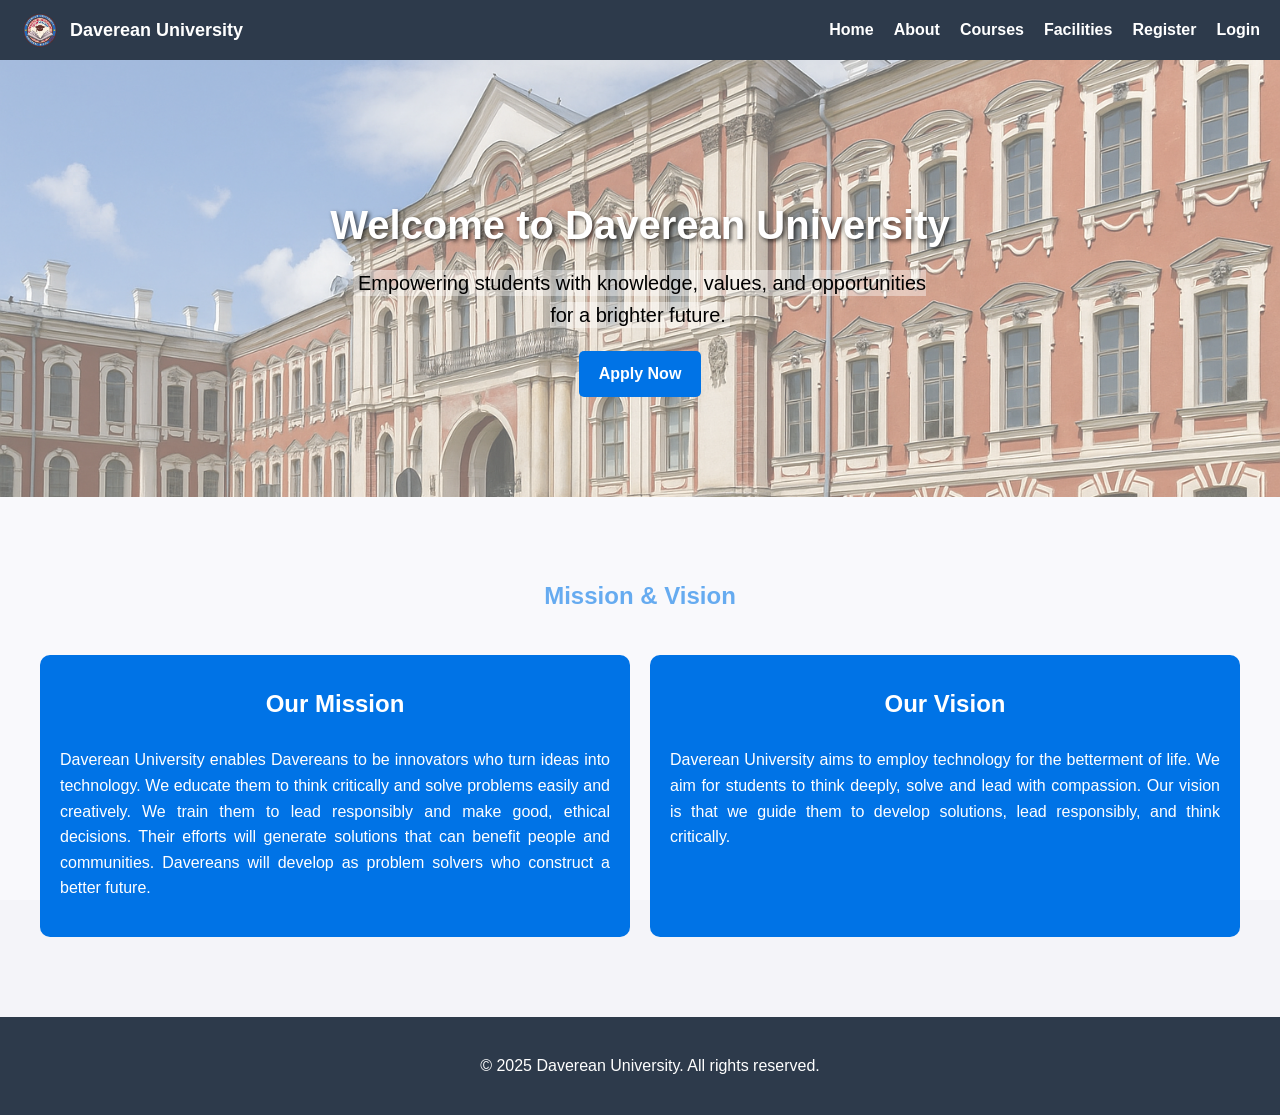
<file: Daverean University/index.html>
<!DOCTYPE html>
<html lang="en">
<head>
  <meta charset="UTF-8">
  <meta name="viewport" content="width=device-width, initial-scale=1.0">
  <title>Daverean University</title>
  <link rel="stylesheet" href="style.css">
  <script src="script.js" defer></script>
</head>
<body>
  <!-- Header -->
  <header>
    <div class="logo">
      <img src="images/logo.png" alt="Daverean University Logo">
      <h1>Daverean University</h1>
    </div>
    <nav>
      <a href="index.html">Home</a>
      <a href="about.html">About</a>
      <a href="courses.html">Courses</a>
      <a href="facilities.html">Facilities</a>
      <a href="register.html">Register</a>
      <a href="login.html">Login</a>
    </nav>
  </header>

  <!-- Hero Section -->
  <section id="home" class="home">
    <h1>Welcome to Daverean University</h1>
    <p><mark>Empowering students with knowledge, values, and opportunities for a brighter future.</mark></p>
    <a href="register.html" class="cta-button">Apply Now</a>
  </section>

  <!-- Mission & Vision -->
  <section class="section">
    <h2>Mission & Vision</h2>
    <div class="grid">
      <div>
        <h3>Our Mission</h3>
        <p>Daverean University enables Davereans to be innovators who turn ideas into technology. 
          We educate them to think critically and solve problems easily and creatively. 
          We train them to lead responsibly and make good, ethical decisions. 
          Their efforts will generate solutions that can benefit people and communities. 
          Davereans will develop as problem solvers who construct a better future.
        </p>
      </div>
      <div>
        <h3>Our Vision</h3>
        <p>Daverean University aims to employ technology for the betterment of life. We aim for students to think deeply,
           solve and lead with compassion. Our vision is that we guide them to develop solutions, lead responsibly, 
           and think critically.
</p>
      </div>
    </div>
  </section>

  <!-- Footer -->
  <footer>
    <p>&copy; 2025 Daverean University. All rights reserved.</p>
  </footer>
</body>
</html>
</file>
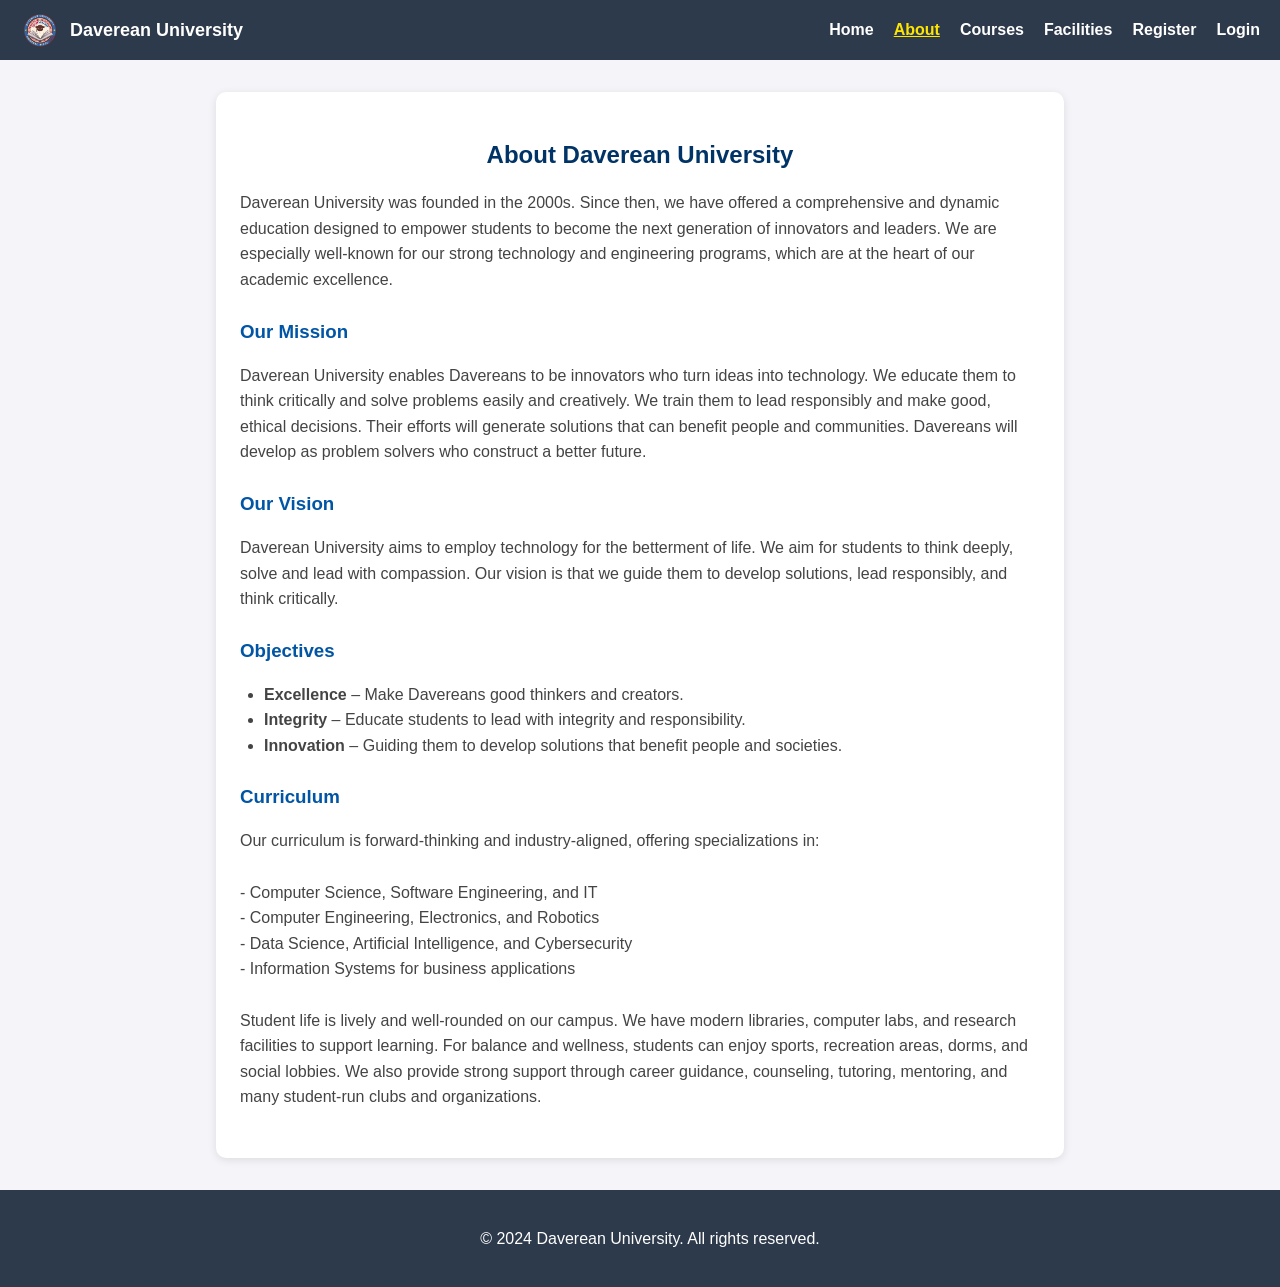
<file: Daverean University/about.html>
<!DOCTYPE html>
<html lang="en">
<head>
  <meta charset="UTF-8">
  <meta name="viewport" content="width=device-width, initial-scale=1.0">
  <title>About Us | Daverean University</title>
  <link rel="stylesheet" href="style.css">
</head>
<body>
  <header>
    <div class="logo">
      <img src="images/logo.png" alt="Daverean University Logo">
      <h1>Daverean University</h1>
    </div>
    <nav>
      <a href="index.html">Home</a>
      <a href="about.html" class="active">About</a>
      <a href="courses.html">Courses</a>
      <a href="facilities.html">Facilities</a>
      <a href="register.html">Register</a>
      <a href="login.html">Login</a>
    </nav>
  </header>

  <main class="about-container">
    <h2>About Daverean University</h2>
    <p>
      Daverean University was founded in the 2000s. Since then, we have offered a comprehensive and dynamic education designed to empower students to become the next generation of innovators and leaders.
      We are especially well-known for our strong technology and engineering programs, which are at the heart of our academic excellence.

    </p>

    <section class="about-section">
      <h3>Our Mission</h3>
      <p>
           Daverean University enables Davereans to be innovators who turn ideas into technology. 
           We educate them to think critically and solve problems easily and creatively. 
           We train them to lead responsibly and make good, ethical decisions. 
           Their efforts will generate solutions that can benefit people and communities. 
           Davereans will develop as problem solvers who construct a better future.
      </p>
    </section>

    <section class="about-section">
      <h3>Our Vision</h3>
      <p>
        Daverean University aims to employ technology for the betterment of life. 
        We aim for students to think deeply, solve and lead with compassion. 
        Our vision is that we guide them to develop solutions, lead responsibly, and think critically.
      </p>
    </section>

    <section class="about-section">
      <h3>Objectives</h3>
      <ul>
        <li><strong>Excellence</strong> – Make Davereans good thinkers and creators.</li>
        <li><strong>Integrity</strong> – Educate students to lead with integrity and responsibility.</li>
        <li><strong>Innovation</strong> – Guiding them to develop solutions that benefit people and societies.
</li>
      </ul>
    </section>

    <section class="about-section">
      <h3>Curriculum</h3>
      <p>
        Our curriculum is forward-thinking and industry-aligned, offering specializations in:

        <br><br>- Computer Science, Software Engineering, and IT
                <br>- Computer Engineering, Electronics, and Robotics
                <br>- Data Science, Artificial Intelligence, and Cybersecurity
                <br>- Information Systems for business applications

        <br><br>Student life is lively and well-rounded on our campus. We have modern libraries, computer labs, and research facilities to support learning. For balance and wellness, students can enjoy sports, recreation areas, dorms, and social lobbies. 
                We also provide strong support through career guidance, counseling, tutoring, mentoring, and many student-run clubs and organizations.

      </p>
    </section>
  </main>
  <footer>
  <p>&copy; 2024 Daverean University. All rights reserved. 
  </p>
</footer>
</body>
</html>
</file>
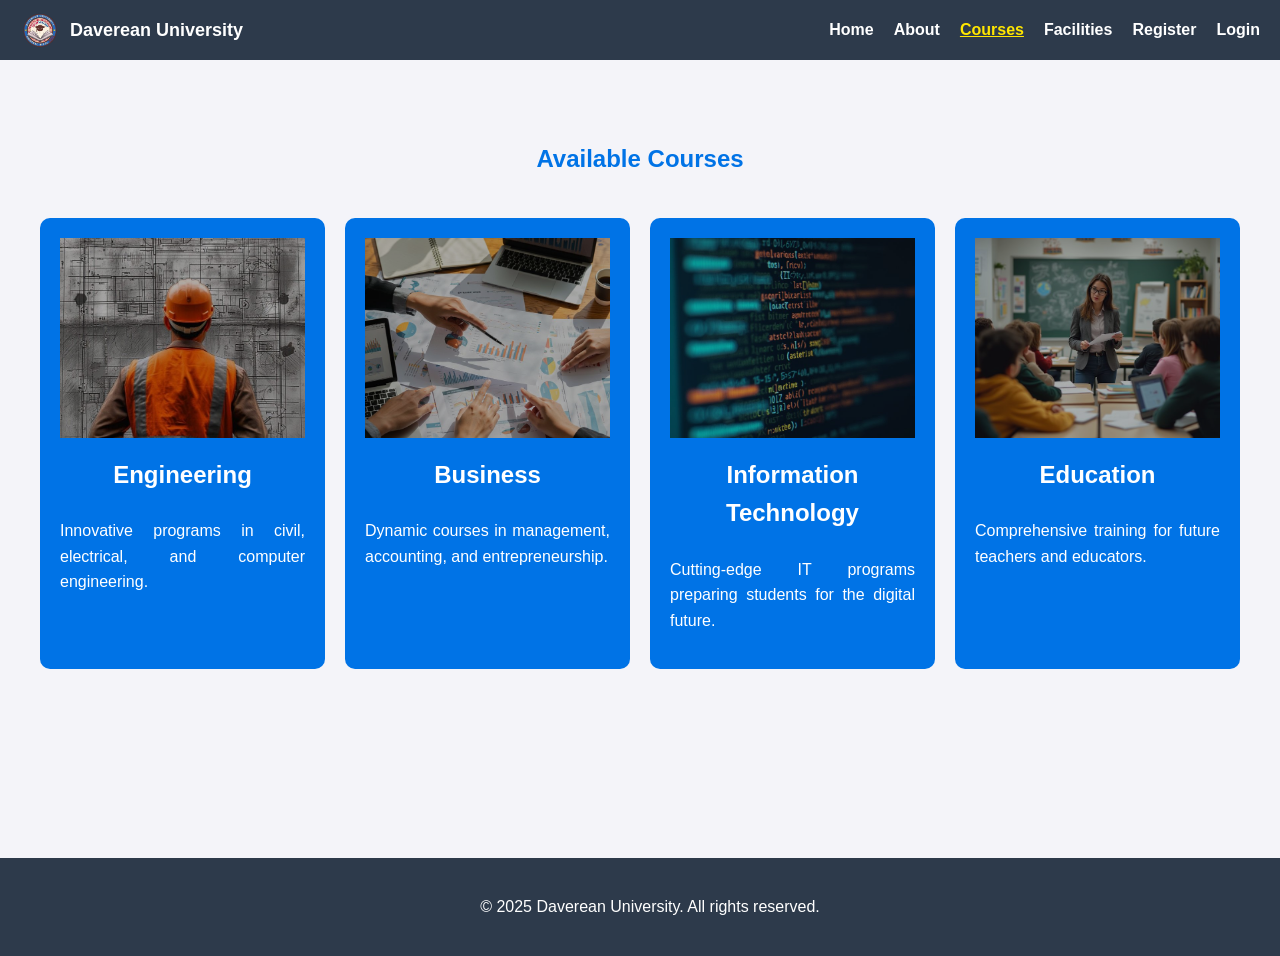
<file: Daverean University/courses.html>
<!DOCTYPE html>
<html lang="en">
<head>
  <meta charset="UTF-8">
  <meta name="viewport" content="width=device-width, initial-scale=1.0">
  <title>Courses - Daverean University</title>
  <link rel="stylesheet" href="style.css">
</head>
<body>
  <!-- Header -->
  <header>
    <div class="logo">
      <img src="images/logo.png" alt="Daverean University Logo">
      <h1>Daverean University</h1>
    </div>
    <nav>
      <a href="index.html">Home</a>
      <a href="about.html">About</a>
      <a href="courses.html" class="active">Courses</a>
      <a href="facilities.html">Facilities</a>
      <a href="register.html">Register</a>
      <a href="login.html">Login</a>
    </nav>
  </header>

  <!-- Courses Offered -->
  <section class="section">
    <h2>Available Courses</h2>
    <div class="grid">
      <div>
        <img src="images/engineering.jpg" alt="Engineering">
        <h3>Engineering</h3>
        <p>Innovative programs in civil, electrical, and computer engineering.</p>
      </div>
      <div>
        <img src="images/Business.jpg" alt="Business">
        <h3>Business</h3>
        <p>Dynamic courses in management, accounting, and entrepreneurship.</p>
      </div>
      <div>
        <img src="images/it.jpg" alt="Information Technology">
        <h3>Information Technology</h3>
        <p>Cutting-edge IT programs preparing students for the digital future.</p>
      </div>
      <div>
        <img src="images/education.jpg" alt="Education">
        <h3>Education</h3>
        <p>Comprehensive training for future teachers and educators.</p>
      </div>
    </div>
    <p><br><br><br></p>
  </section>

  <!-- Footer -->
  <footer>
    <p>&copy; 2025 Daverean University. All rights reserved.</p>
  </footer>
</body>
</html>
</file>
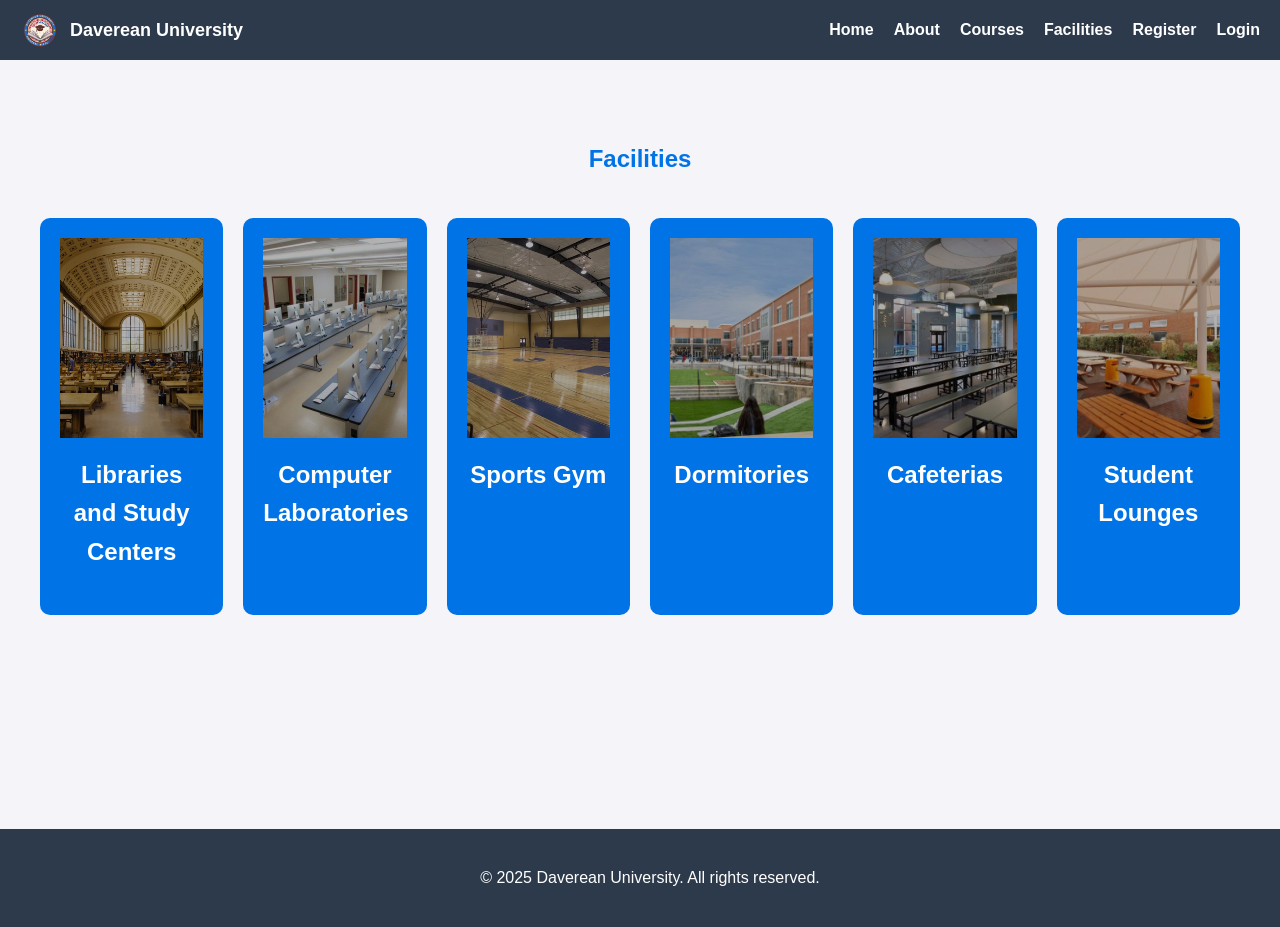
<file: Daverean University/facilities.html>
<!DOCTYPE html>
<html lang="en">
<head>
  <meta charset="UTF-8">
  <meta name="viewport" content="width=device-width, initial-scale=1.0">
  <title>Programs - Daverean University</title>
  <link rel="stylesheet" href="style.css">
</head>
<body>
  <!-- Header -->
  <header>
    <div class="logo">
      <img src="images/logo.png" alt="Daverean University Logo">
      <h1>Daverean University</h1>
    </div>
    <nav>
      <a href="index.html">Home</a>
      <a href="about.html">About</a>
      <a href="courses.html">Courses</a>
      <a href="facilities.html">Facilities</a>
      <a href="register.html">Register</a>
      <a href="login.html">Login</a>
    </nav>
  </header>

  <!-- Facilities -->
  <section class="section">
    <h2>Facilities</h2>
    <div class="grid">
      <div>
        <img src="images/library.jpg" alt="Libraries">
        <h3>Libraries and Study Centers</h3>
      </div>
      <div>
        <img src="images/Computer labs and research facilities.jpg" alt="Comp Lab">
        <h3>Computer Laboratories</h3>
      </div>
      <div>
        <img src="images/gym.jpg" alt="Gym">
        <h3>Sports Gym</h3>
      </div>
      <div>
        <img src="images/dorm.jpg" alt="Dormitories">
        <h3>Dormitories</h3>
      </div>
      <div>
        <img src="images/cafeteria.jpg" alt="cafeterias">
        <h3>Cafeterias</h3>
      </div>
      <div>
        <img src="images/lobby.jpg" alt="Lobby">
        <h3>Student Lounges</h3>
      </div>      
    </div>
    <p><br><br><br><br></p>
  </section>

  <!-- Footer -->
  <footer>
    <p>&copy; 2025 Daverean University. All rights reserved.</p>
  </footer>
</body>
</html>
</file>
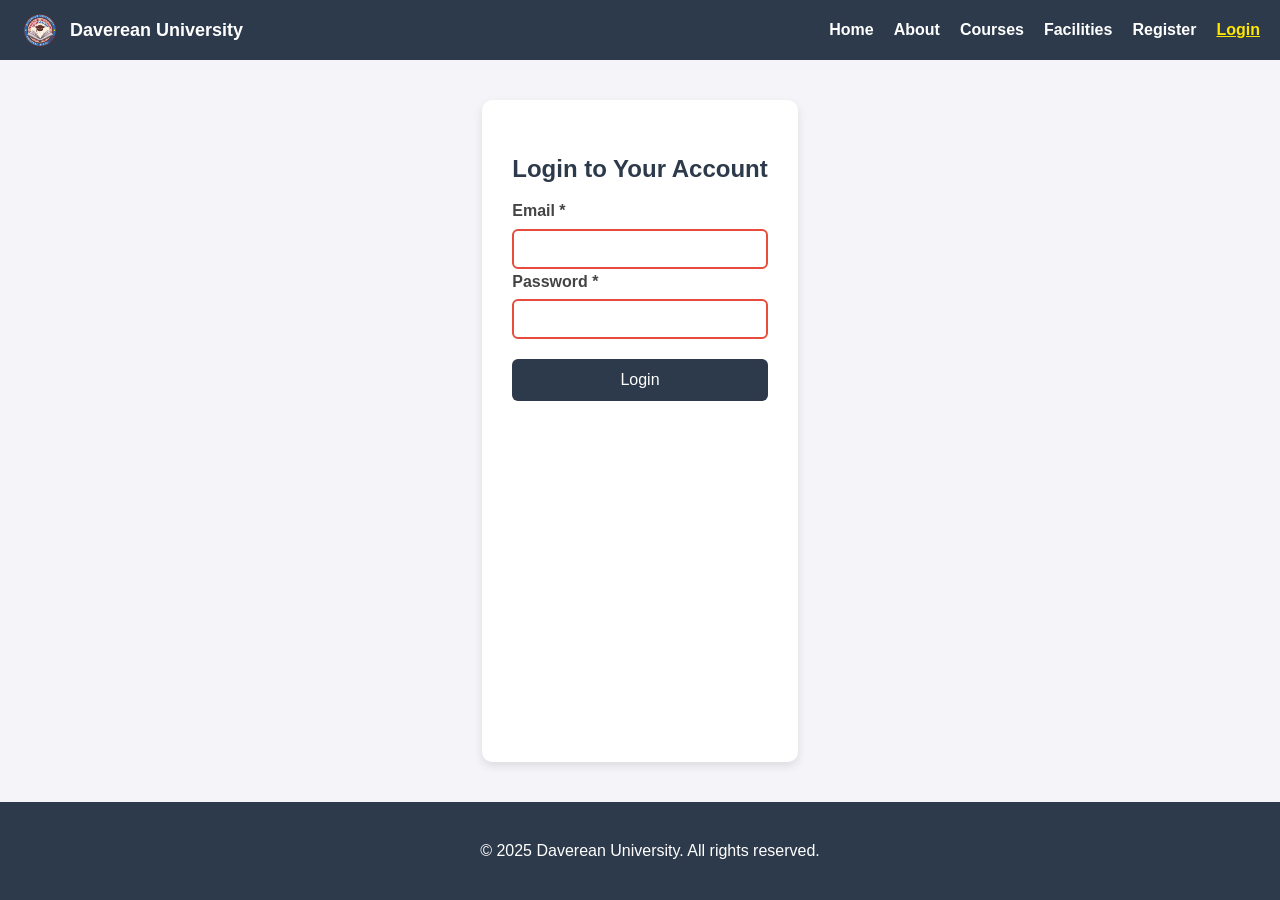
<file: Daverean University/login.html>
<!DOCTYPE html>
<html lang="en">
<head>
  <meta charset="UTF-8">
  <meta name="viewport" content="width=device-width, initial-scale=1.0">
  <title>Login | Daverean University</title>
  <link rel="stylesheet" href="style.css">
</head>
<body>
  <header>
    <div class="logo">
      <img src="images/logo.png" alt="Daverean University Logo">
      <h1>Daverean University</h1>
    </div>
    <nav>
      <a href="index.html">Home</a>
      <a href="about.html">About</a>
      <a href="courses.html">Courses</a>
      <a href="facilities.html">Facilities</a>
      <a href="register.html">Register</a>
      <a href="login.html" class="active">Login</a>
    </nav>
  </header>

  <main class="form-container">
    <h2>Login to Your Account</h2>
    <form id="loginForm">
      <div class="form-group">
        <label for="loginEmail">Email *</label>
        <input type="text" id="loginEmail" required>
      </div>
      <div class="form-group">
        <label for="loginPassword">Password *</label>
        <input type="password" id="loginPassword" required>
      </div>
      <button type="submit" class="btn">Login</button>
    </form>
  </main>

  <script src="script.js"></script>
    <footer>
    <p>&copy; 2025 Daverean University. All rights reserved.</p>
  </footer>
</body>
</html>
</file>
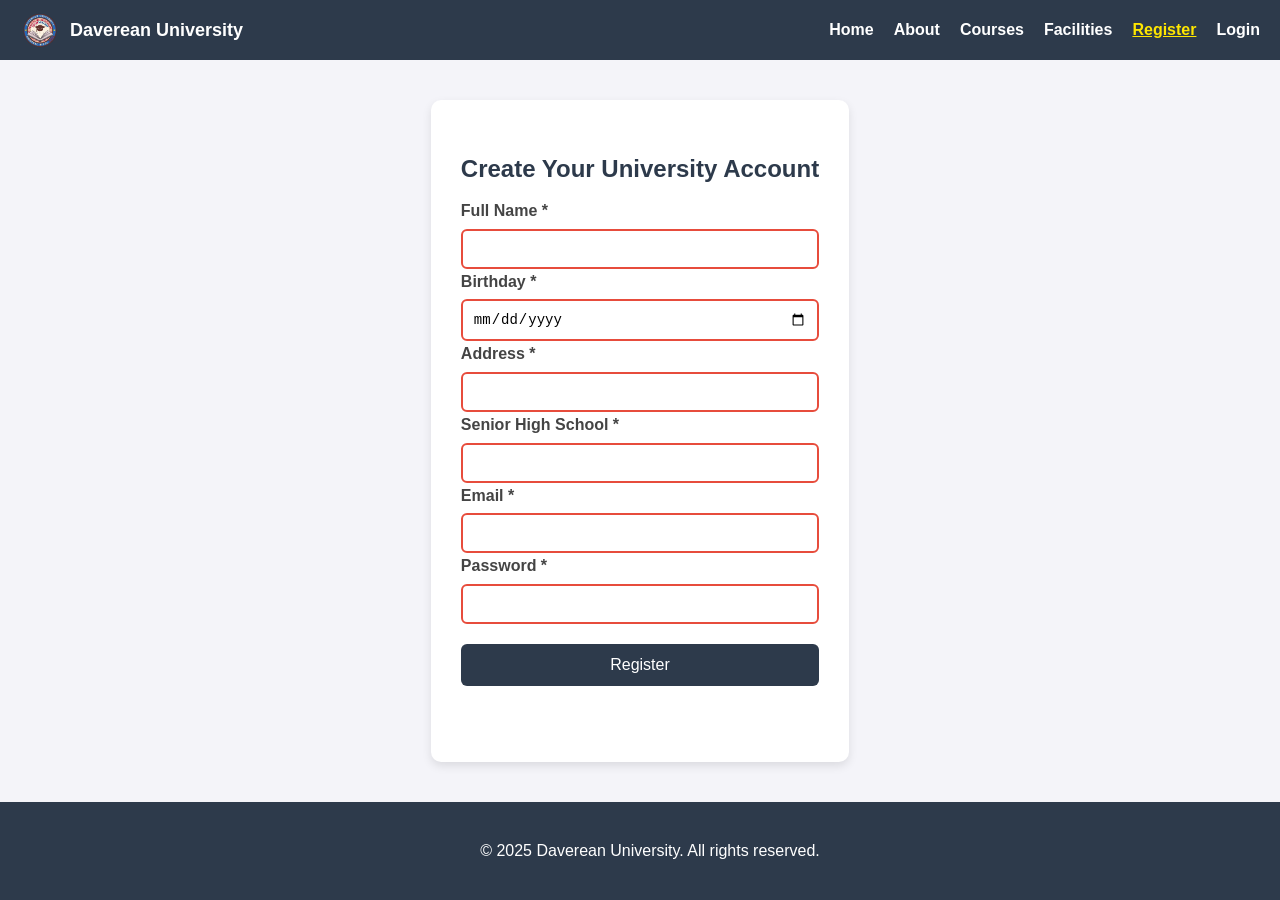
<file: Daverean University/register.html>
<!DOCTYPE html>
<html lang="en">
<head>
  <meta charset="UTF-8">
  <meta name="viewport" content="width=device-width, initial-scale=1.0">
  <title>Student Registration | Daverean University</title>
  <link rel="stylesheet" href="style.css">
</head>
<body>
  <header>
    <div class="logo">
      <img src="images/logo.png" alt="Daverean University Logo">
      <h1>Daverean University</h1>
    </div>
    <nav>
      <a href="index.html">Home</a>
      <a href="about.html">About</a>
      <a href="courses.html">Courses</a>
      <a href="facilities.html">Facilities</a>
      <a href="register.html" class="active">Register</a>
      <a href="login.html">Login</a>
    </nav>
  </header>

  <main class="form-container">
    <h2>Create Your University Account</h2>
    <form id="registrationForm">
      <div class="form-group">
        <label for="fullName">Full Name *</label>
        <input type="text" id="fullName" name="fullName" required>
      </div>
      <div class="form-group">
        <label for="birthday">Birthday *</label>
        <input type="date" id="birthday" name="birthday" required>
      </div>
      <div class="form-group">
        <label for="address">Address *</label>
        <input type="text" id="address" name="address" required>
      </div>
      <div class="form-group">
        <label for="school">Senior High School *</label>
        <input type="text" id="school" name="school" required>
      </div>
      <div class="form-group">
        <label for="email">Email *</label>
        <input type="email" id="email" name="email" required>
      </div>
      <div class="form-group">
        <label for="password">Password *</label>
        <input type="password" id="password" name="password" minlength="6" required>
      </div>
      <button type="submit" class="btn">Register</button>
    </form>
  </main>
  <!-- Footer -->
  <footer>
    <p>&copy; 2025 Daverean University. All rights reserved.</p>
  </footer>
  <script src="script.js"></script>
</body>
</html>
</file>
<file: Daverean University/style.css>
body,html {
  margin: 0;
  height: 100%;
  font-family: Arial, sans-serif;
  line-height: 1.6;
  display: flex;
  margin: 0;
  flex-direction: column;
  color: #444;
  background-color: #f4f4f9;
  z-index: 1000;
}

main {
  flex: 1;
}

/* Header */
header {
  display: flex;
  align-items: center;
  justify-content: space-between; /* nav left, logo block right */
  background-color: #2d3a4b;
  padding: 10px 20px;
  position: sticky;
  top: 0;
  z-index: 1000;
}

nav {
  display: flex;
  gap: 20px;
}

nav a {
  text-decoration: none;
  color: #fff;
  font-weight: bold;
  transition: color 0.3s ease;
}

nav a:hover {
  color: #ffe600;
}

.logo {
  display: flex;
  align-items: center;
  gap: 10px;
}

.logo img {
  height: 40px;
}

.logo h1 {
  font-size: 18px;
  color: #fff;
  margin: 0;
}

/* Hero */
.home {
  background: url('images/University.png') no-repeat center center;
  background-size: cover;
  color: white;
  text-align: center;
  padding: 100px 20px;
  background-color: #004d73; /* fallback if no image */
}

.home::before {
    content: "";
    position: absolute;
    top: 0;
    left: 0;
    width: 100%;
    height: 100%;
    background-color: rgba(255, 255, 255, 0.4); /* faint white overlay */
    z-index: 0;
}

mark {
  background-color: rgba(255, 255, 255, 0.4);
  padding: 2px 4px;
  border-radius: 3px;
}

.home h1,
.home p,
.home .cta-button {
    position: relative;
    z-index: 1;
    
}

.home h1 {
  font-size: 40px;
  margin-bottom: 10px;
  color: white;
  text-shadow: 2px 2px 4px rgba(0, 0, 0, 0.7);
}

.home p {
  font-size: 20px;
  max-width: 600px;
  color: rgb(1, 1, 47);
  margin: 0 auto;
}

.cta-button {
  display: inline-block;
  background-color: #0073e6;
  color: white;
  padding: 10px 20px;
  border-radius: 5px;
  text-decoration: none;
  font-weight: bold;
  margin-top: 20px;
  transition: background-color 0.3s ease;
}

.cta-button:hover {
  background-color: #005bb5;
}

/* Sections */
.section {
  padding: 60px 20px;
}

.section h2 {
  text-align: center;
  margin-bottom: 20px;
  color: #0073e6;
}

.grid {
  display: grid;
  grid-template-columns: repeat(auto-fit, minmax(100px, 1fr));
  gap: 20px;
  padding: 20px;
}

.grid div {
  position: relative;
  border-radius: 10px;
  overflow: hidden;
  text-align: center;
  color: white;
  transition: transform 0.3s ease, box-shadow 0.3s ease;
  background-color: #0073e6; /* fallback if no image */
  padding: 20px;
}

.grid div img {
  width: 100%;
  height: 200px;
  object-fit: cover;
  filter: brightness(70%);
}

.grid div h3 {
  margin-top: 10px;
  font-size: 1.5rem;
  color: #fff;
}

.grid div p {
  font-size: 1rem;
  text-align: justify;
  color: #fff;
}

  .grid div:hover {
    transform: scale(1.05);
    box-shadow: 0 4px 10px rgba(0, 0, 0, 0.2);
        }

/* Footer */
footer {
  background-color: #2d3a4b;
  color: white;
  text-align: center;
  padding: 20px 10px;
  width: 100%;
  /* ❌ remove position: fixed, bottom, left */
}

nav a.active {
  color: #ffe600;
  text-decoration: underline;
}

/* Form Container */
.form-container {
  max-width: 900px;
  margin: 40px auto;
  background: #fff;
  padding: 30px;
  border-radius: 10px;
  box-shadow: 0 4px 10px rgba(0,0,0,0.1);
}

.form-container h2 {
  text-align: center;
  margin-bottom: 10px;
  color: #2d3a4b;
}

.form-container p {
  text-align: center;
  margin-bottom: 30px;
  color: #555;
}

.form-container h3 {
  margin: 20px 0 10px;
  color: #2d3a4b;
  border-bottom: 2px solid #eee;
  padding-bottom: 5px;
}

/* Grid Layout */
.form-grid {
  display: grid;
  grid-template-columns: 1fr 1fr;
  gap: 20px;
}

.form-group {
  display: flex;
  flex-direction: column;
}

.form-group.full-width {
  grid-column: span 2;
}

/* Inputs */
input, select, textarea {
  padding: 10px;
  border: 2px solid #ccc;
  border-radius: 6px;
  font-size: 14px;
  transition: border-color 0.3s ease;
}

input:required:invalid, select:required:invalid, textarea:required:invalid {
  border-color: #e74c3c; /* Red */
}

input:required:valid, select:required:valid, textarea:required:valid {
  border-color: #2ecc71; /* Green */
}

label {
  margin-bottom: 5px;
  font-weight: bold;
}

/* Button */
.btn {
  display: block;
  width: 100%;
  padding: 12px;
  margin-top: 20px;
  background: #2d3a4b;
  color: #fff;
  border: none;
  border-radius: 6px;
  font-size: 16px;
  cursor: pointer;
  transition: background 0.3s ease;
}

.btn:hover {
  background: #1f2a35;
}

/* Responsive */
@media (max-width: 768px) {
  .form-grid {
    grid-template-columns: 1fr;
  }
}

.about-container {
  max-width: 800px;
  margin: 2rem auto;
  padding: 1.5rem;
  background: #ffffff;
  border-radius: 10px;
  box-shadow: 0 2px 8px rgba(0,0,0,0.1);
}

.about-container h2 {
  text-align: center;
  margin-bottom: 1rem;
  color: #003366;
}

.about-section {
  margin: 1.5rem 0;
}

.about-section h3 {
  color: #0055a5;
  margin-bottom: 0.5rem;
}

.about-section ul {
  list-style-type: disc;
  padding-left: 1.5rem;
}
</file>
